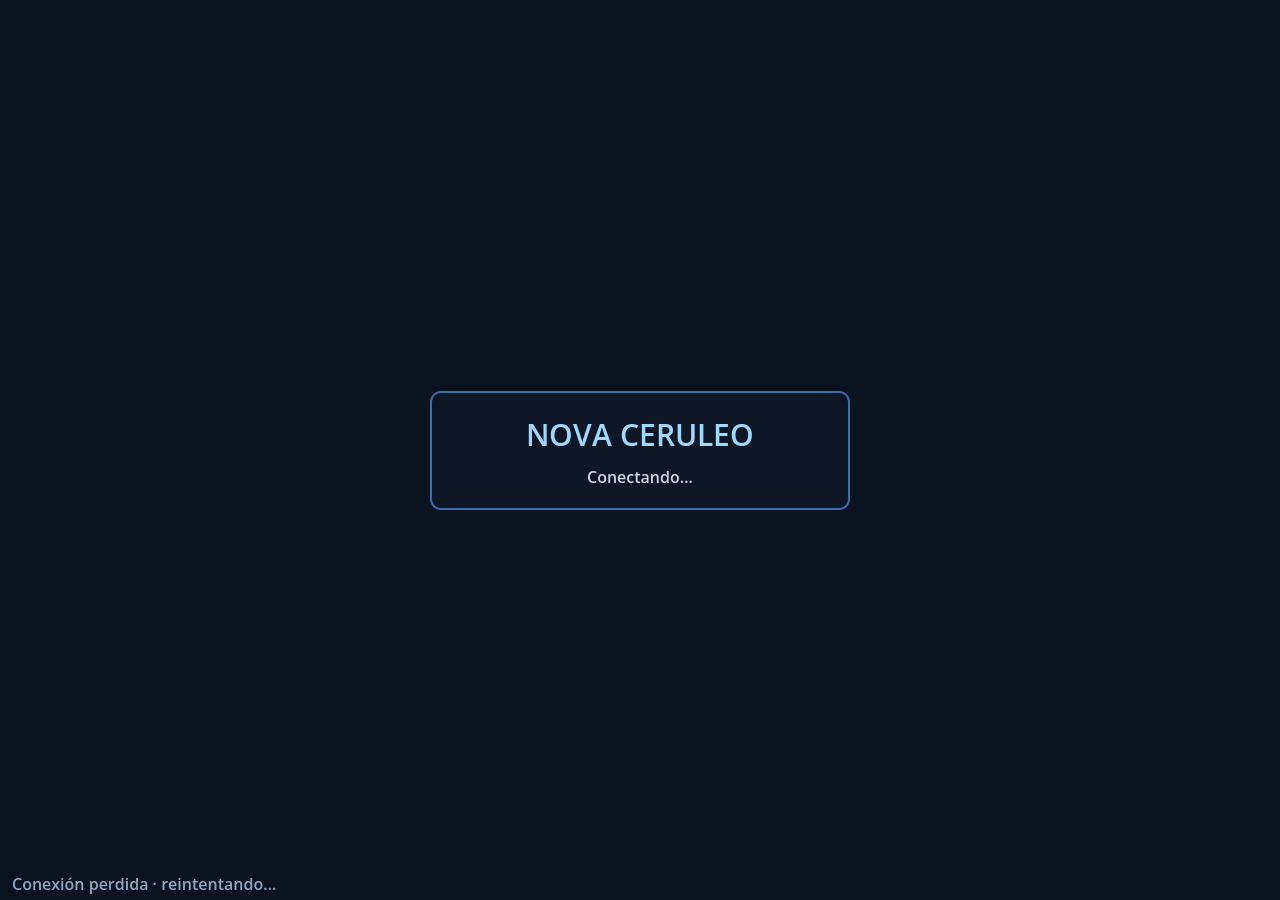
<file: 3d/index.html>
<!DOCTYPE html>
<html lang="en">
	<head>
<script>
/* une los trozos de los archivos grandes (límite de 25 MiB por archivo de Cloudflare Pages) */
(function(){var P={"index.pck":2,"index.wasm":2},of=window.fetch.bind(window);
window.fetch=function(u,o){var s=typeof u==="string"?u:(u&&u.url)||"",n=s.split("?")[0].split("/").pop();
if(P[n]){var ps=[];for(var i=0;i<P[n];i++)ps.push(of(s.split("?")[0]+".part"+i,o).then(function(r){if(!r.ok)throw new Error("HTTP "+r.status);return r.arrayBuffer()}));
return Promise.all(ps).then(function(bs){var t=n.endsWith(".wasm")?"application/wasm":"application/octet-stream";return new Response(new Blob(bs,{type:t}),{status:200,headers:{"Content-Type":t}})})}
return of(u,o)}})();
</script>
		<meta charset="utf-8">
		<meta name="viewport" content="width=device-width, user-scalable=no, initial-scale=1.0">
		<title>Nova Ceruleo · cliente 3D</title>
		<style>
html, body, #canvas {
	margin: 0;
	padding: 0;
	border: 0;
}

body {
	color: white;
	background-color: black;
	overflow: hidden;
	touch-action: none;
}

#canvas {
	display: block;
}

#canvas:focus {
	outline: none;
}

#status, #status-splash, #status-progress {
	position: absolute;
	left: 0;
	right: 0;
}

#status, #status-splash {
	top: 0;
	bottom: 0;
}

#status {
	background-color: #242424;
	display: flex;
	flex-direction: column;
	justify-content: center;
	align-items: center;
	visibility: hidden;
}

#status-splash {
	max-height: 100%;
	max-width: 100%;
	margin: auto;
}

#status-splash.show-image--false {
	display: none;
}

#status-splash.fullsize--true {
	height: 100%;
	width: 100%;
	object-fit: contain;
}

#status-splash.use-filter--false {
	image-rendering: pixelated;
}

#status-progress, #status-notice {
	display: none;
}

#status-progress {
	bottom: 10%;
	width: 50%;
	margin: 0 auto;
}

#status-notice {
	background-color: #5b3943;
	border-radius: 0.5rem;
	border: 1px solid #9b3943;
	color: #e0e0e0;
	font-family: 'Noto Sans', 'Droid Sans', Arial, sans-serif;
	line-height: 1.3;
	margin: 0 2rem;
	overflow: hidden;
	padding: 1rem;
	text-align: center;
	z-index: 1;
}
		</style>
		<link id="-gd-engine-icon" rel="icon" type="image/png" href="index.icon.png" />
<link rel="apple-touch-icon" href="index.apple-touch-icon.png"/>
<style>body{background:#0b1220}</style>
	</head>
	<body>
		<canvas id="canvas">
			Your browser does not support the canvas tag.
		</canvas>

		<noscript>
			Your browser does not support JavaScript.
		</noscript>

		<div id="status">
			<img id="status-splash" class="show-image--true fullsize--true use-filter--true" src="index.png" alt="">
			<progress id="status-progress"></progress>
			<div id="status-notice"></div>
		</div>

		<script src="index.js"></script>
		<script>
const GODOT_CONFIG = {"args":[],"canvasResizePolicy":2,"emscriptenPoolSize":8,"ensureCrossOriginIsolationHeaders":true,"executable":"index","experimentalVK":false,"fileSizes":{"index.pck":37603952,"index.wasm":39514754},"focusCanvas":true,"gdextensionLibs":[],"godotPoolSize":4};
const GODOT_THREADS_ENABLED = false;
(function(){var h=location.hash,m=h.match(/mp=([^&]+)/),b=h.match(/bot=([^&]+)/);if(m)GODOT_CONFIG.args.push('--server='+decodeURIComponent(m[1]));if(b)GODOT_CONFIG.args.push('--bot='+b[1]);var oldLocate=GODOT_CONFIG.locateFile;GODOT_CONFIG.locateFile=function(p,pfx){if(p==='godot.audio.position.worklet.js')return(pfx||'')+'godot.audio.position.worklet.js';if(p==='godot.audio.worklet.js')return(pfx||'')+'godot.audio.worklet.js';return oldLocate?oldLocate(p,pfx):(pfx||'')+p;};['click','keydown','touchstart','pointerdown'].forEach(function(e){window.addEventListener(e,function(){try{if(window.GodotAudio&&window.GodotAudio.ctx&&window.GodotAudio.ctx.state==='suspended'){window.GodotAudio.ctx.resume();}}catch(err){}},{passive:true});});})();
const engine = new Engine(GODOT_CONFIG);

(function () {
	const statusOverlay = document.getElementById('status');
	const statusProgress = document.getElementById('status-progress');
	const statusNotice = document.getElementById('status-notice');

	let initializing = true;
	let statusMode = '';

	function setStatusMode(mode) {
		if (statusMode === mode || !initializing) {
			return;
		}
		if (mode === 'hidden') {
			statusOverlay.remove();
			initializing = false;
			return;
		}
		statusOverlay.style.visibility = 'visible';
		statusProgress.style.display = mode === 'progress' ? 'block' : 'none';
		statusNotice.style.display = mode === 'notice' ? 'block' : 'none';
		statusMode = mode;
	}

	function setStatusNotice(text) {
		while (statusNotice.lastChild) {
			statusNotice.removeChild(statusNotice.lastChild);
		}
		const lines = text.split('\n');
		lines.forEach((line) => {
			statusNotice.appendChild(document.createTextNode(line));
			statusNotice.appendChild(document.createElement('br'));
		});
	}

	function displayFailureNotice(err) {
		console.error(err);
		if (err instanceof Error) {
			setStatusNotice((err && err.stack) ? err.stack : (err && err.message) ? err.message : String(err));
		} else if (typeof err === 'string') {
			setStatusNotice(err);
		} else {
			setStatusNotice('An unknown error occurred.');
		}
		setStatusMode('notice');
		initializing = false;
	}

	const missing = Engine.getMissingFeatures({
		threads: GODOT_THREADS_ENABLED,
	});

	if (missing.length !== 0) {
		if (GODOT_CONFIG['serviceWorker'] && GODOT_CONFIG['ensureCrossOriginIsolationHeaders'] && 'serviceWorker' in navigator) {
			let serviceWorkerRegistrationPromise;
			try {
				serviceWorkerRegistrationPromise = navigator.serviceWorker.getRegistration();
			} catch (err) {
				serviceWorkerRegistrationPromise = Promise.reject(new Error('Service worker registration failed.'));
			}
			// There's a chance that installing the service worker would fix the issue
			Promise.race([
				serviceWorkerRegistrationPromise.then((registration) => {
					if (registration != null) {
						return Promise.reject(new Error('Service worker already exists.'));
					}
					return registration;
				}).then(() => engine.installServiceWorker()),
				// For some reason, `getRegistration()` can stall
				new Promise((resolve) => {
					setTimeout(() => resolve(), 2000);
				}),
			]).then(() => {
				// Reload if there was no error.
				window.location.reload();
			}).catch((err) => {
				console.error('Error while registering service worker:', err);
			});
		} else {
			// Display the message as usual
			const missingMsg = 'Error\nThe following features required to run Godot projects on the Web are missing:\n';
			displayFailureNotice(missingMsg + missing.join('\n'));
		}
	} else {
		setStatusMode('progress');
		engine.startGame({
			'onProgress': function (current, total) {
				if (current > 0 && total > 0) {
					statusProgress.value = current;
					statusProgress.max = total;
				} else {
					statusProgress.removeAttribute('value');
					statusProgress.removeAttribute('max');
				}
			},
		}).then(() => {
			setStatusMode('hidden');
		}, displayFailureNotice);
	}
}());
		</script>
	</body>
</html>
</file>
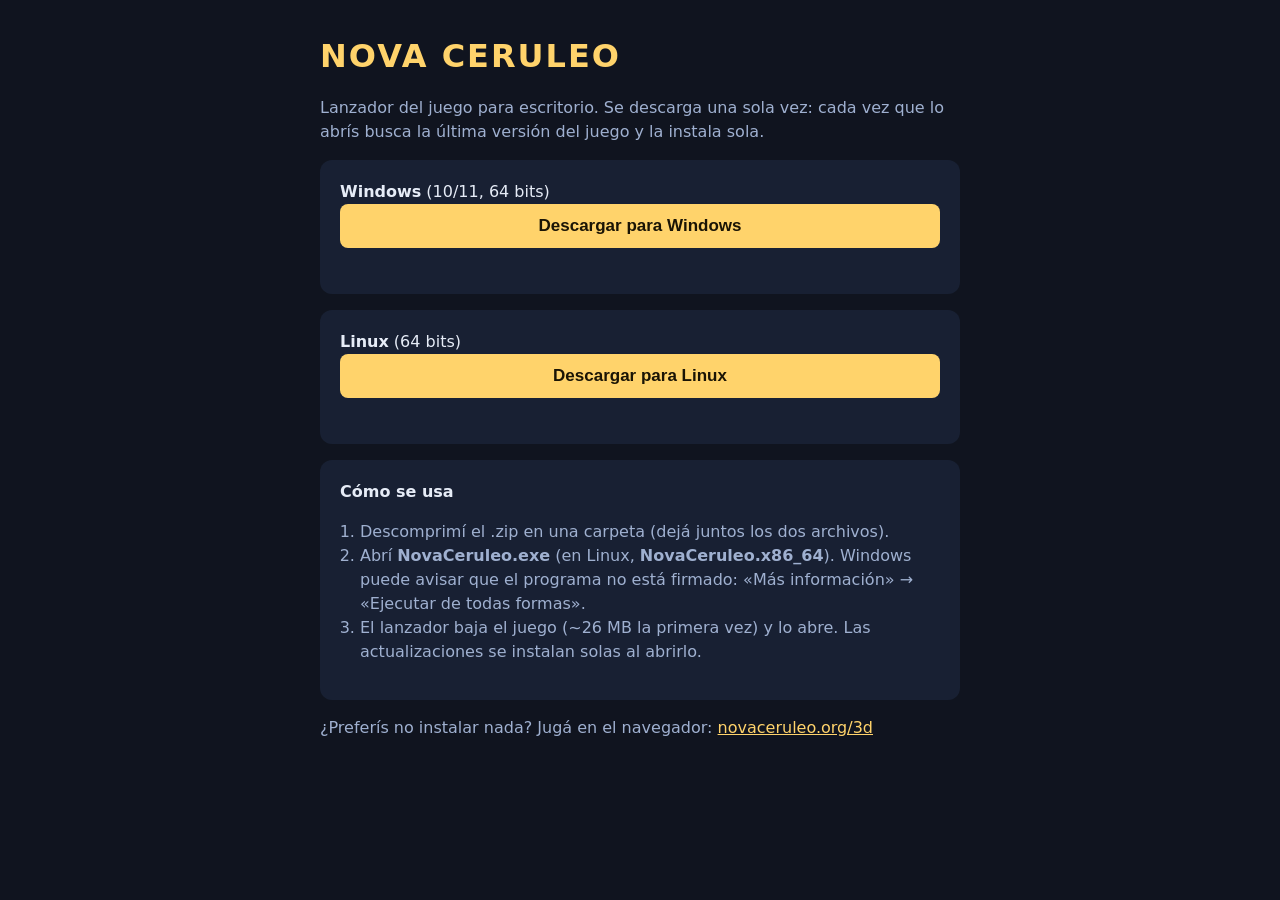
<file: public/descarga/index.html>
<!doctype html>
<html lang="es">
<head>
<meta charset="utf-8"><meta name="viewport" content="width=device-width,initial-scale=1">
<title>Nova Ceruleo · Descargar el lanzador</title>
<style>
:root{--bg:#10141f;--card:#182033;--tx:#e6ecf7;--mu:#9fb0d0;--ac:#ffd36b;--ok:#9be37a}
body{margin:0;background:var(--bg);color:var(--tx);font:16px/1.5 system-ui,sans-serif;display:flex;justify-content:center}
main{max-width:640px;width:100%;padding:32px 16px}
h1{color:var(--ac);letter-spacing:2px;margin:0 0 4px}p{color:var(--mu)}
.card{background:var(--card);border-radius:12px;padding:20px;margin:16px 0}
button{background:var(--ac);color:#1a1405;border:0;border-radius:8px;padding:12px 20px;font-size:17px;font-weight:700;cursor:pointer;width:100%}
button:disabled{opacity:.5;cursor:wait}
progress{width:100%;height:14px;margin-top:10px;display:none}
.st{font-size:14px;color:var(--mu);min-height:20px;margin-top:6px}
ol{color:var(--mu);padding-left:20px}
</style>
</head>
<body><main>
<h1>NOVA CERULEO</h1>
<p>Lanzador del juego para escritorio. Se descarga una sola vez: cada vez que lo abrís busca la última versión del juego y la instala sola.</p>
<div class="card"><b>Windows</b> (10/11, 64 bits)
<button data-f="NovaCeruleo-Lanzador-Windows.zip">Descargar para Windows</button><progress></progress><div class="st"></div></div>
<div class="card"><b>Linux</b> (64 bits)
<button data-f="NovaCeruleo-Lanzador-Linux.zip">Descargar para Linux</button><progress></progress><div class="st"></div></div>
<div class="card"><b>Cómo se usa</b><ol>
<li>Descomprimí el .zip en una carpeta (dejá juntos los dos archivos).</li>
<li>Abrí <b>NovaCeruleo.exe</b> (en Linux, <b>NovaCeruleo.x86_64</b>). Windows puede avisar que el programa no está firmado: «Más información» → «Ejecutar de todas formas».</li>
<li>El lanzador baja el juego (~26 MB la primera vez) y lo abre. Las actualizaciones se instalan solas al abrirlo.</li>
</ol></div>
<p>¿Preferís no instalar nada? Jugá en el navegador: <a href="/3d/" style="color:var(--ac)">novaceruleo.org/3d</a></p>
</main>
<script src="descarga.js"></script>
</body></html>
</file>
